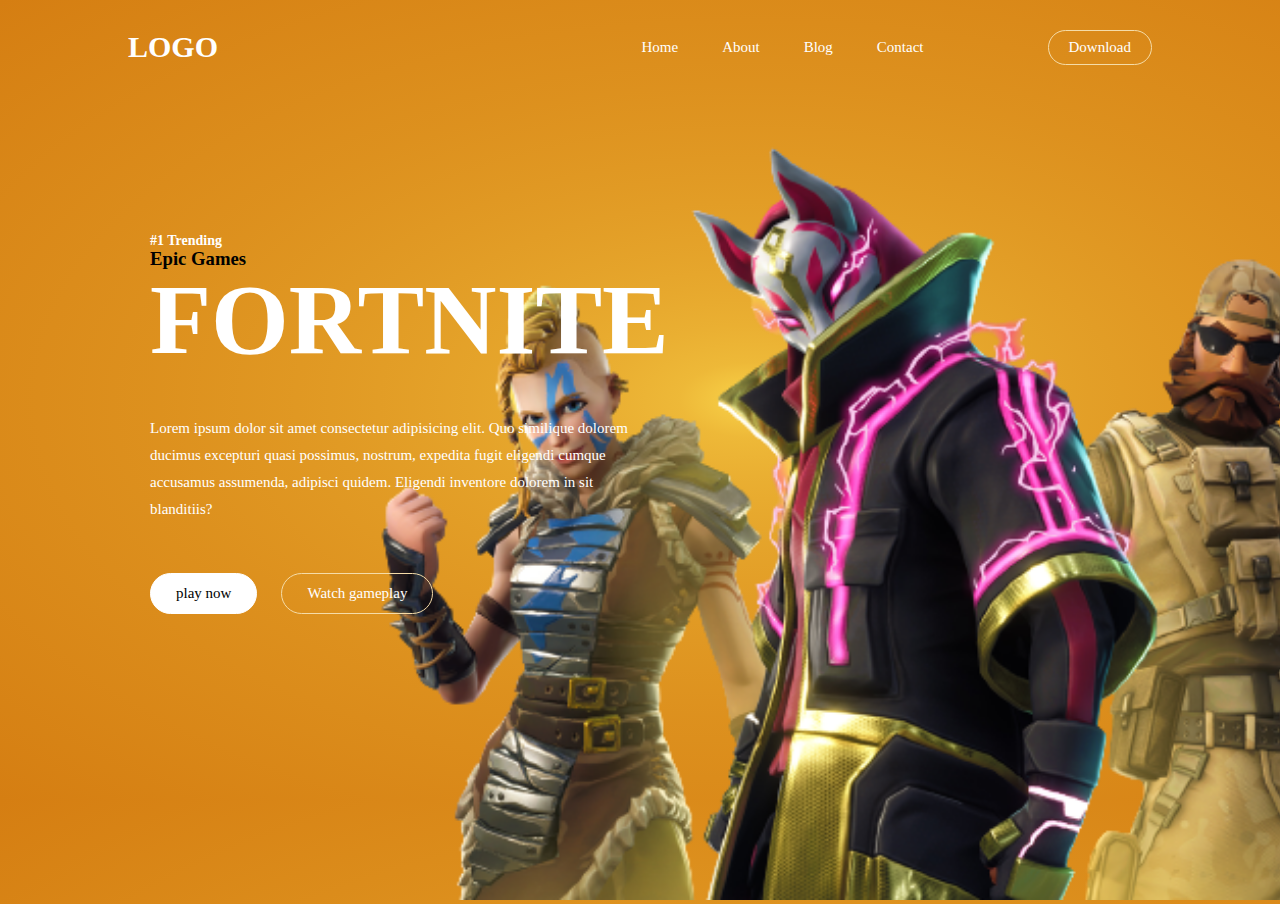
<file: index.html>
<!DOCTYPE html>
<html lang="en">
<head>
    <meta charset="UTF-8">
    <meta name="viewport" content="width=device-width, initial-scale=1.0">
    <title>hehe</title>
    <link rel="stylesheet" type="text/css" href="heh.css">
    <link rel="stylesheet" href="https://cdnjs.cloudflare.com/ajax/libs/font-awesome/6.4.2/css/all.min.css" integrity="sha512-z3gLpd7yknf1YoNbCzqRKc4qyor8gaKU1qmn+CShxbuBusANI9QpRohGBreCFkKxLhei6S9CQXFEbbKuqLg0DA==" crossorigin="anonymous" referrerpolicy="no-referrer" />
</head>
<body>

    <section class="hero">
    <header>
        <a href="#" class="logo"><h1 style="font-size: 30px;">LOGO</h1></a>
        <nav>
            <ul class="cl">
                <li><a href="#">Home</a></li>
                <li><a href="to do list/todo.html">About</a></li>
                <li><a href="#">Blog</a></li>
                <li><a href="#">Contact</a></li>
                <li class="btn"><a href="#">Download</a></li>
            </ul>
        </nav>
    </header>

    <div class="content">
        <div class="main-text">
            <h6>#1 Trending</h6>
            <h3>Epic Games</h3>
            <h1>FORTNITE</h1>
            <p>Lorem ipsum dolor sit amet consectetur adipisicing elit. Quo similique dolorem ducimus excepturi quasi possimus, nostrum, expedita fugit eligendi cumque accusamus assumenda, adipisci quidem. Eligendi inventore dolorem in sit blanditiis?</p>
            <a href="#">play now</a>
            <a href="#" class="cta"><i class="fa-solid fa-play"></i>Watch gameplay</a>
        </div>

        <div class="social">
            <a href="#"><i class="fa-brands fa-windows"></i></a>
            <a href="#"><i class="fa-brands fa-apple"></i></a>
            <a href="#"><i class="fa-solid fa-n"></i></a>
            <a href="#"><i class="fa-brands fa-android"></i></a>
            <a href="#"><i class="fa-brands fa-playstation"></i></a>
            <a href="#"><i class="fa-brands fa-xbox"></i></a>
        </div>

        <div class="image">
            <img src="foimg.png">
        </div>
    </div>
</section>
</body>
</html>
</file>
<file: heh.css>
*{
    margin: 0;
    padding: 0;
    box-sizing: border-box;
}
body{
    background: radial-gradient(#f9d349,20%,#d57e12);
   background-size:1500px 800px;
   
}

.hero{
    height: 100%;
    width: 100%;
    min-height: 100vh;
    position: relative;
}

 header{
    display: flex;
    align-items: center;
    justify-content: space-between;
    padding: 30px 10%;
    background-color: transparent;
}
.logo{
    font-size: 20px;
}
li,a{
    text-decoration: none;
    font-size: 15px;
    font-weight: 500;
    color: white;
}

.cl li{
    display: inline;
    padding: 0 20px;
}

.cl li a{
    transition: all 0.3s ease ;
}
.cl li a:hover{
    color: black;
    background-color:;
}

.cl li.btn{
    color: white;
    border: 1px solid #f5dca8;
    border-radius: 30px;
    padding: 9px 20px;
    font-size: 14px;
    font-weight: 500;
    background: transparent;
    margin-left: 100px;
}


.cl li.btn:hover {
    border: 1px solid white;
    background-color: white;
    color: black;
}

.content{
    padding-left: 150px;
    padding-top: 140px;
    align-items: center;
}

.content .main-text{
    position: relative;
    z-index: 2;
    margin-bottom: 50px;
}
.content .main-text h6{
    font-size: 14px;
    line-height: 1;
    color: white;
}
.content .main-text h1{
    font-size: 100px;
    line-height: 1;
    color: white;
    margin:0px 0px 45px
}

.content .main-text p{
    max-width: 100%;
    width: 480px;
    color: white;
    font-size: 15px;
    line-height: 1.8;
    margin-bottom: 50px;
}

.content .main-text a{
    display: inline-block;
    text-decoration: none;
    color:black;
    background: white;
    border: 1px solid white;
    padding: 9px 25px;
    line-height: 1.4;
    border-radius: 30px;
}
.content .main-text a:hover{
    transform:scale(1.20);
    border: 1px solid #f5dca8;
    background: transparent;
    color: white;
    transition:.4s ;
}

.content .main-text a.cta{
        border: 1px solid #f5dca8;
        color: white;
        background: transparent;
        margin-left: 20px;
}

.content .social{
    position: relative;
    z-index: 2;
    margin-top: 110px;
}
.content .social a{
    display: inline-block;
    margin-right:25px ;
}
.content .social a:hover{
    transform: scale(1.2);
    transition: .4s;
    color: white;
}
.image{
    position: absolute;
    width: 100%;
    height: 85%;
    bottom: 0;
    right: 0;
    text-align: right;
}

.image img{
    height: 100%;
}
</file>
